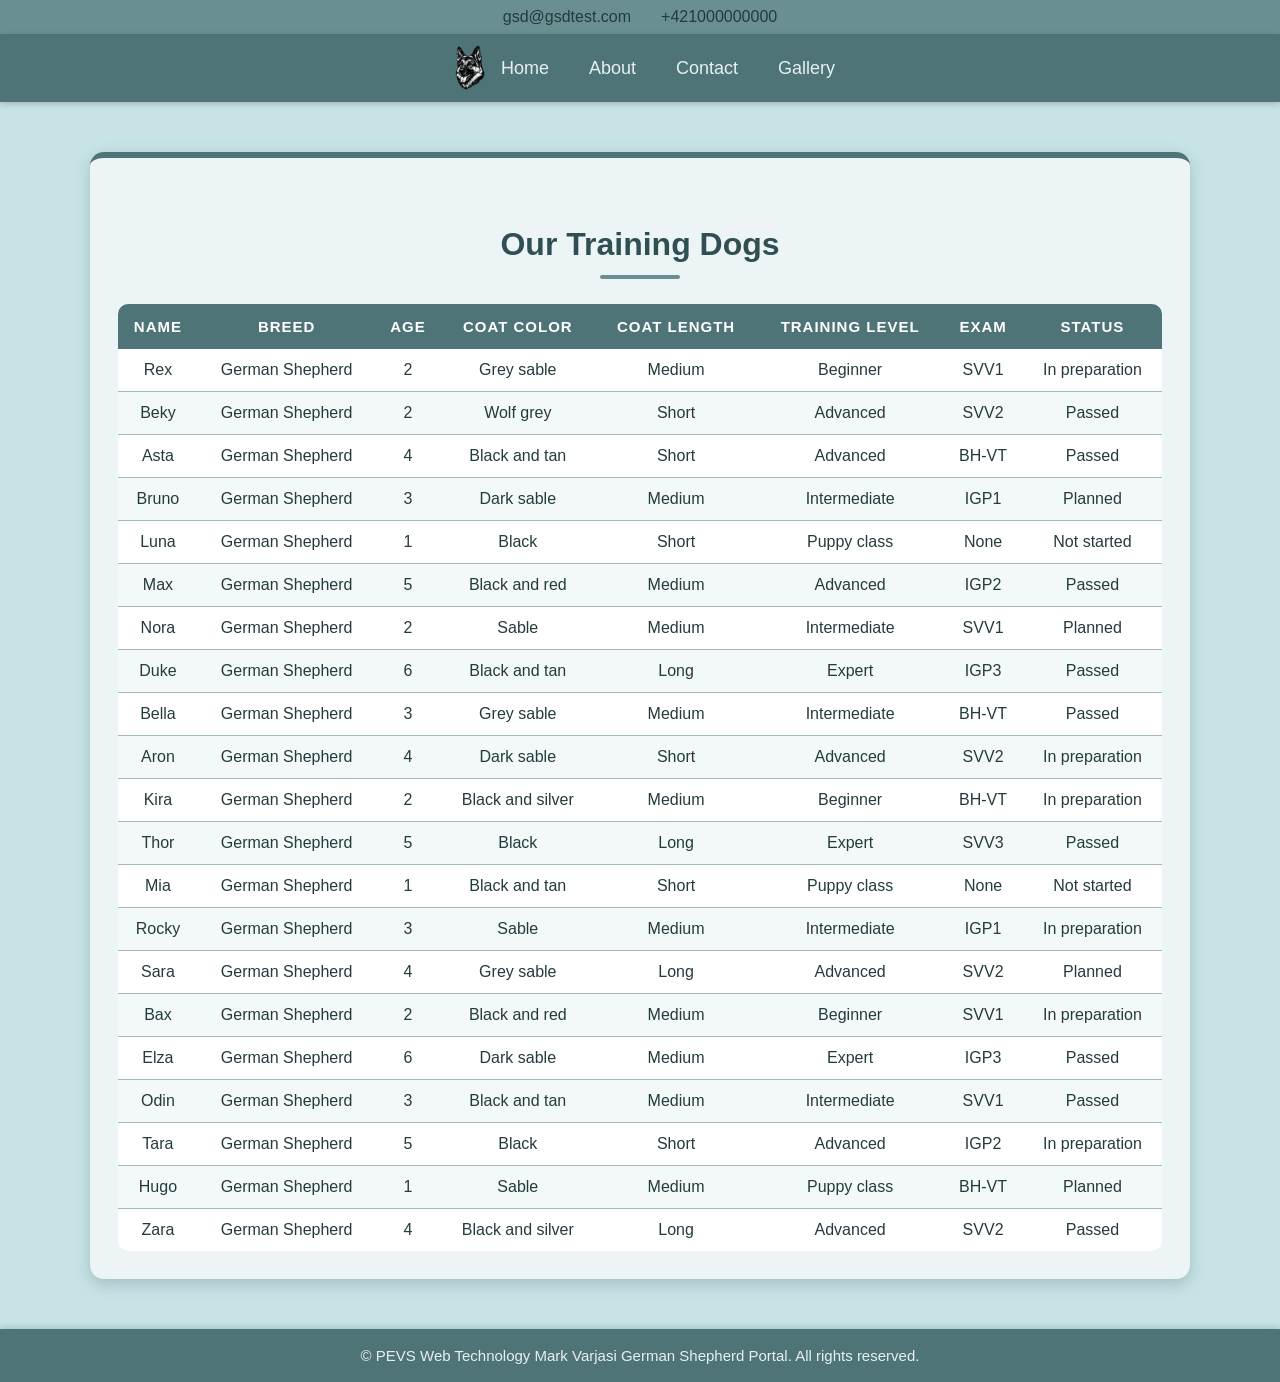
<file: About.html>
<!DOCTYPE html>
<html lang="en">
<head>
    <meta charset="UTF-8">
    <title>GSD About</title>
    <link rel="stylesheet" href="style.css">
    <meta name="viewport" content="width=device-width, initial-scale=1.0">
</head>

<body>

<header>
    <div class="quick_bar">
        <ul class="QuickContact">
            <li>gsd@gsdtest.com</li>
            <li>+421000000000</li>
        </ul>
    </div>
</header>

<nav class="navbar">
    <ul class="menu">
        <li>
            <a href="index.html">
                <img src="Images/german_shepherd_logo_index.svg" class="nav_logo">
                Home
            </a>
        </li>
        <li><a href="About.html" class="nav-links">About</a></li>
        <li><a href="Contact.html" class="nav-links">Contact</a></li>
        <li><a href="Gallery.html" class="nav-links">Gallery</a></li>
    </ul>
</nav>

<section class="dogs-section">
<h2>Our Training Dogs</h2>

    <div class="table-container">
    <table id="dogsTable">
        <thead>
        <tr>
            <th>Name</th>
            <th>Breed</th>
            <th>Age</th>
            <th>Coat Color</th>
            <th>Coat Length</th>
            <th>Training Level</th>
            <th>Exam</th>
            <th>Status</th>
        </tr>
        </thead>

        <tbody id="dogsTableBody">
        </tbody>
    </table>
    </div>
</section>

<script src="jsonLoad.js"></script>


<footer class="footer">
    <p>&copy; PEVS Web Technology Mark Varjasi German Shepherd Portal. All rights reserved.</p>
</footer>
</body>
</html>
</file>
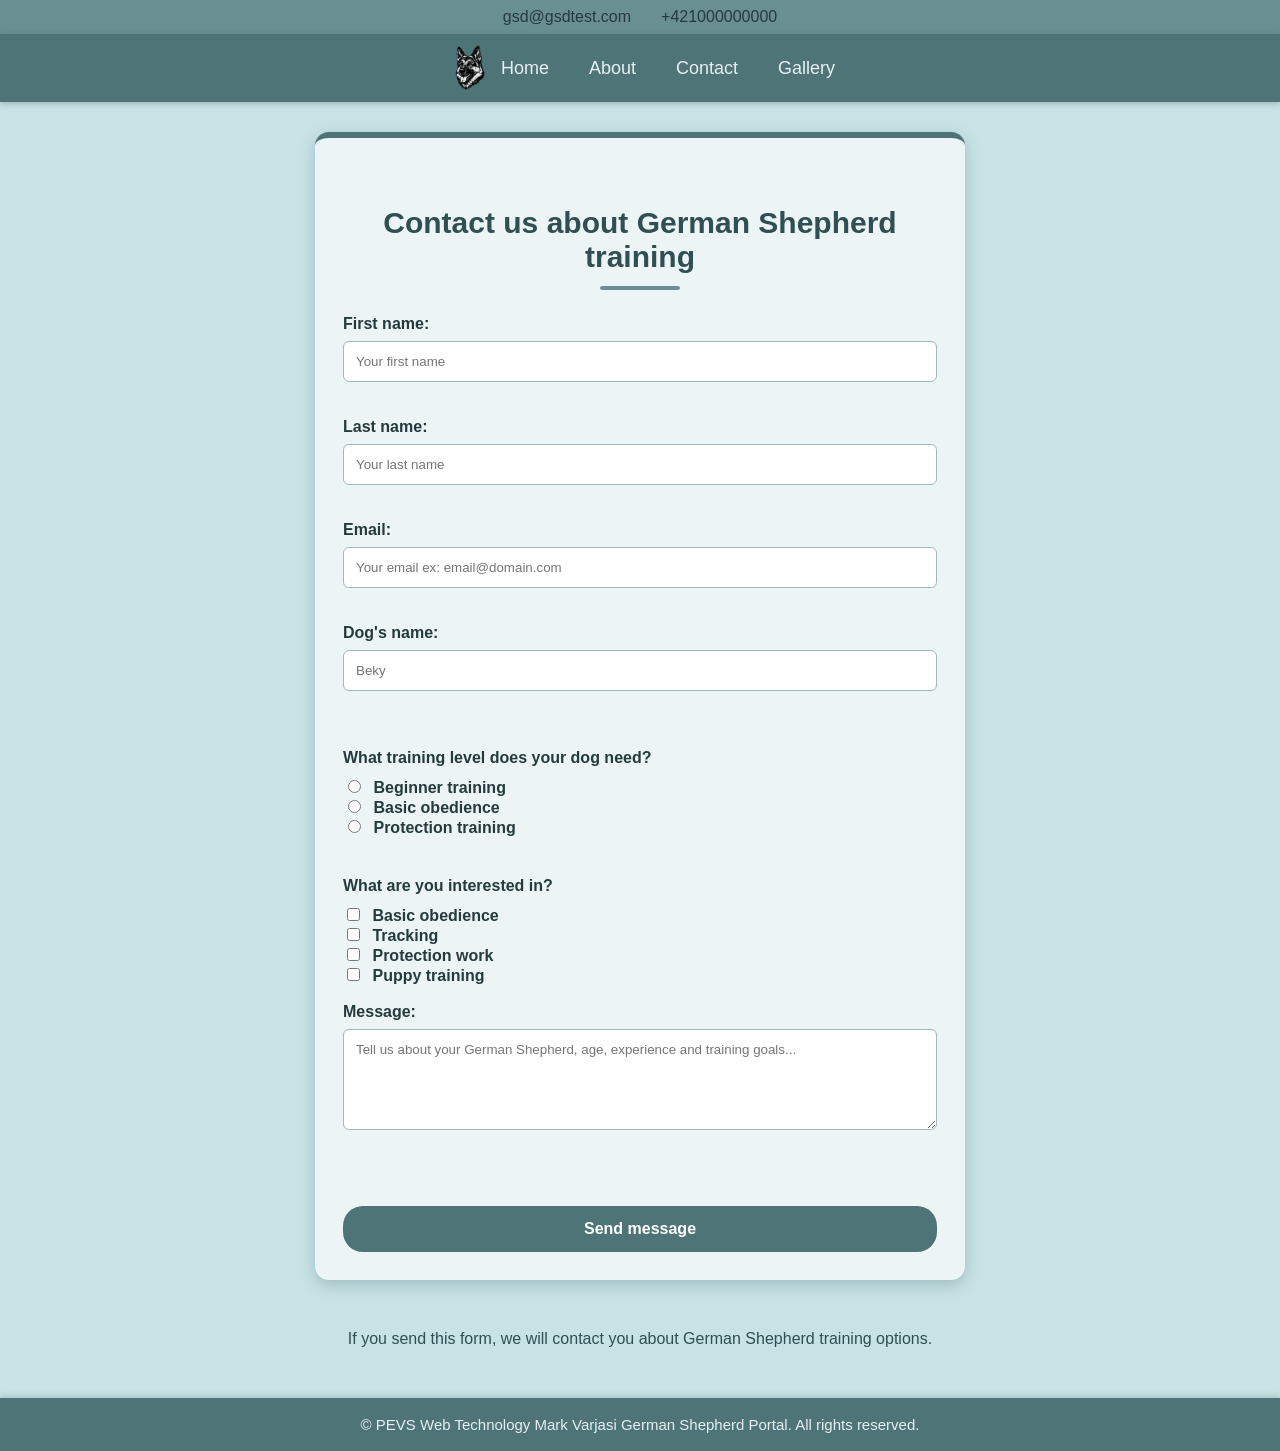
<file: Contact.html>
<!DOCTYPE html>
<html lang="en">
<head>
    <meta charset="UTF-8">
    <meta name="viewport" content="width=device-width, initial-scale=1.0">
    <title>GSD Contacts</title>
    <link rel="stylesheet" href="style.css">
</head>
<body>

<header>
    <div class="quick_bar">
        <ul class="QuickContact">
            <li>gsd@gsdtest.com</li>
            <li>+421000000000</li>
        </ul>
    </div>
</header>

<nav class="navbar">
    <ul class="menu">
        <li>
            <a href="index.html">
                <img src="Images/german_shepherd_logo_index.svg" class="nav_logo">
                Home
            </a>
        </li>
        <li><a href="About.html" class="nav-links">About</a></li>
        <li><a href="Contact.html" class="nav-links">Contact</a></li>
        <li><a href="Gallery.html" class="nav-links">Gallery</a></li>
    </ul>
</nav>


<form id="trainingForm" name="trainingForm" action="#" onsubmit="return validateForm()" method="post">
    <h2>Contact us about German Shepherd training</h2>

    <label for="fname">First name:</label><br>
    <input type="text" id="fname" name="fname" placeholder="Your first name" required><br>

    <label for="lname">Last name:</label><br>
    <input type="text" id="lname" name="lname" placeholder="Your last name" required><br>

    <label for="email">Email:</label><br>
    <input type="email" id="email" name="email" placeholder="Your email ex: email@domain.com" required><br>

    <label for="dogname">Dog's name:</label><br>
    <input type="text" id="dogname" name="dogname" placeholder="Beky" required><br>

    <p>What training level does your dog need?</p>

    <input type="radio" id="puppy" name="training_level" value="Puppy">
    <label for="puppy">Beginner training</label><br>

    <input type="radio" id="obedience" name="training_level" value="Obedience">
    <label for="obedience">Basic obedience</label><br>

    <input type="radio" id="protection" name="training_level" value="Protection">
    <label for="protection">Protection training</label><br><br>

    <p>What are you interested in?</p>

    <input type="checkbox" id="basic" name="interest_basic" value="Basic obedience">
    <label for="basic">Basic obedience</label><br>

    <input type="checkbox" id="tracking" name="interest_tracking" value="Tracking">
    <label for="tracking">Tracking</label><br>

    <input type="checkbox" id="protectionwork" name="interest_protection" value="Protection work">
    <label for="protectionwork">Protection work</label><br>

    <input type="checkbox" id="puppytraining" name="interest_puppy" value="Puppy training">
    <label for="puppytraining">Puppy training</label><br><br>

    <label for="message">Message:</label><br>
    <textarea id="message" name="message" rows="5" cols="30" placeholder="Tell us about your German Shepherd, age, experience and training goals..." required></textarea><br><br>

    <input type="submit" value="Send message">


</form>
<p>If you send this form, we will contact you about German Shepherd training options.</p>




<script src="script.js"></script>
<footer class="footer">
    <p>&copy; PEVS Web Technology Mark Varjasi German Shepherd Portal. All rights reserved.</p>
</footer>
</body>
</html>
</file>
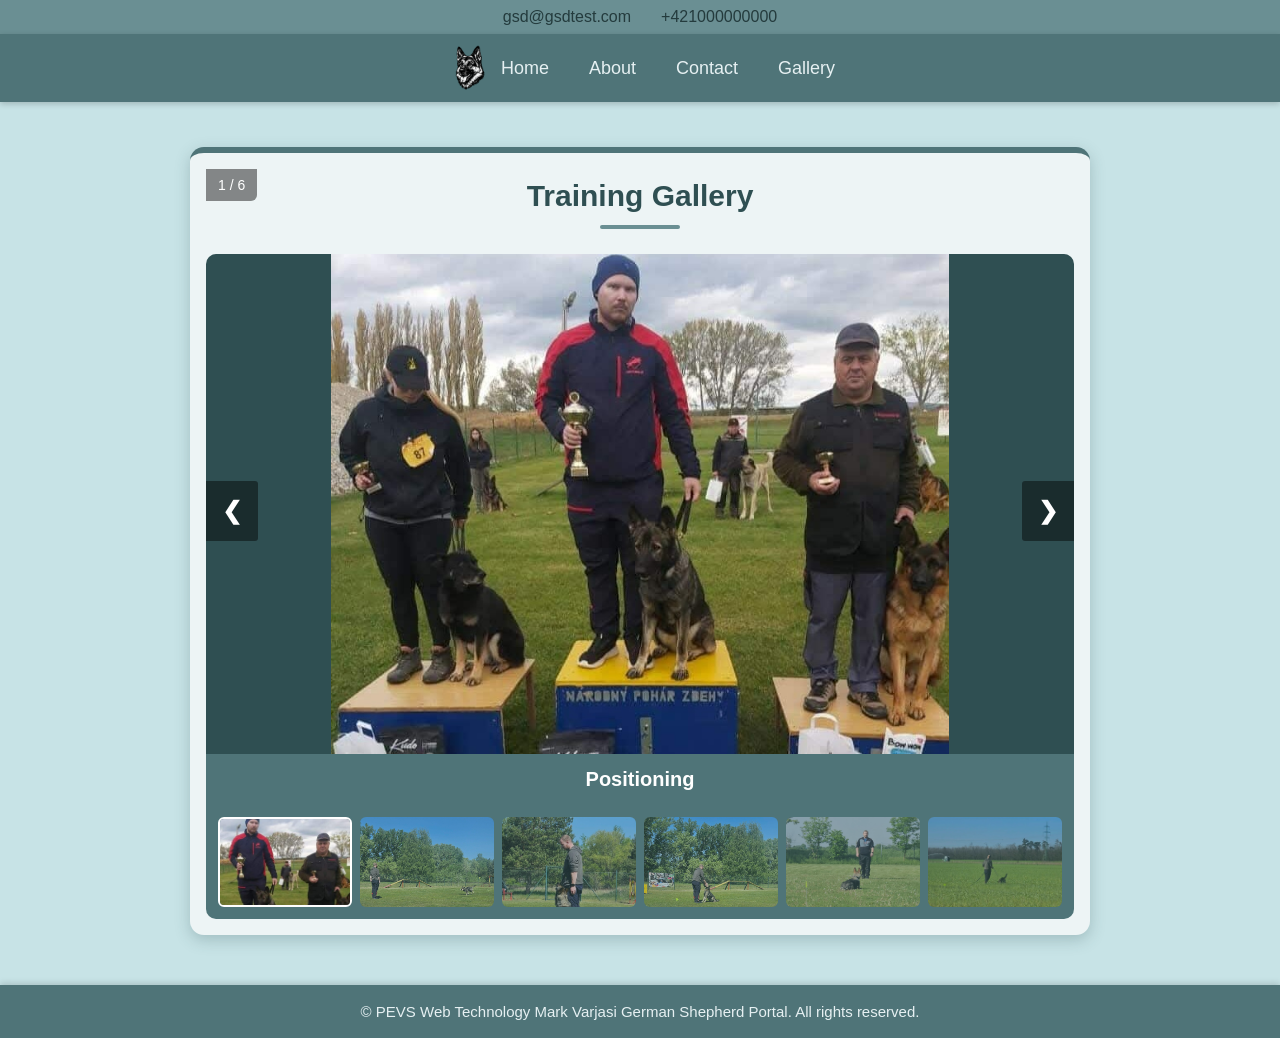
<file: Gallery.html>
<!DOCTYPE html>
<html lang="en">
<head>
    <meta charset="UTF-8">
    <title>GSD Gallery</title>
    <link rel="stylesheet" href="style.css">
    <meta name="viewport" content="width=device-width, initial-scale=1.0">
</head>

<body>
<header>
    <div class="quick_bar">
        <ul class="QuickContact">
            <li>gsd@gsdtest.com</li>
            <li>+421000000000</li>
        </ul>
    </div>
</header>

<nav class="navbar">
    <ul class="menu">
        <li>
            <a href="index.html">
                <img src="Images/german_shepherd_logo_index.svg" class="nav_logo">
                Home
            </a>
        </li>
        <li><a href="About.html" class="nav-links">About</a></li>
        <li><a href="Contact.html" class="nav-links">Contact</a></li>
        <li><a href="Gallery.html" class="nav-links">Gallery</a></li>
    </ul>
</nav>





<!-- Container for the image gallery -->
<div class="container">
    <h2>Training Gallery</h2>

    <!-- Full-width images with number text -->
    <div class="mySlides">
        <div class="numbertext">1 / 6</div>
        <img src="Images/BekyWeb/9c65c5a9d58cb1a6fc1fc4f3417e31de.jpeg" style="width:100%">
    </div>

    <div class="mySlides">
        <div class="numbertext">2 / 6</div>
        <img src="Images/BekyWeb/att.htCa6ecUVoZpQF1dCPrpI0XsyuKlpiov1V-wL3kKbA4.jpg" style="width:100%">
    </div>

    <div class="mySlides">
        <div class="numbertext">3 / 6</div>
        <img src="Images/BekyWeb/att.J_el82UVM1iBqhIGgNXzeVHNbGP9njW22uMZSQBAwRM.jpg" style="width:100%">
    </div>

    <div class="mySlides">
        <div class="numbertext">4 / 6</div>
        <img src="Images/BekyWeb/att.kmI7XauIuvDSc4nvHsuGa8Lh1rmwjS37q4umP_SF884.jpg" style="width:100%">
    </div>

    <div class="mySlides">
        <div class="numbertext">5 / 6</div>
        <img src="Images/BekyWeb/att.MyWDWP5JcJvD_cu_N7idahaBag_D8hsms3sRUHOSQ8w.jpg" style="width:100%">
    </div>

    <div class="mySlides">
        <div class="numbertext">6 / 6</div>
        <img src="Images/BekyWeb/att.xXjqGx9esLxgt4E8A_I8zbqhYfIa-SblXNN_Cm-Q6QM.jpg" style="width:100%">
    </div>

    <!-- Next and previous buttons -->
    <a class="prev" onclick="plusSlides(-1)">&#10094;</a>
    <a class="next" onclick="plusSlides(1)">&#10095;</a>

    <!-- Image text -->
    <div class="caption-container">
        <p id="caption"></p>
    </div>

    <!-- Thumbnail images -->
    <div class="row">
        <div class="column">
            <img class="demo cursor" src="Images/BekyWeb/9c65c5a9d58cb1a6fc1fc4f3417e31deTHUMB.jpeg" style="width:100%" onclick="currentSlide(1)" alt="Positioning">
        </div>
        <div class="column">
            <img class="demo cursor" src="Images/BekyWeb/att.htCa6ecUVoZpQF1dCPrpI0XsyuKlpiov1V-wL3kKbA4.jpg" style="width:100%" onclick="currentSlide(2)" alt="Retrieve">
        </div>
        <div class="column">
            <img class="demo cursor" src="Images/BekyWeb/att.J_el82UVM1iBqhIGgNXzeVHNbGP9njW22uMZSQBAwRM.jpg" style="width:100%" onclick="currentSlide(3)" alt="Starting heel position">
        </div>
        <div class="column">
            <img class="demo cursor" src="Images/BekyWeb/att.kmI7XauIuvDSc4nvHsuGa8Lh1rmwjS37q4umP_SF884.jpg" style="width:100%" onclick="currentSlide(4)" alt="Retrieve handover">
        </div>
        <div class="column">
            <img class="demo cursor" src="Images/BekyWeb/att.MyWDWP5JcJvD_cu_N7idahaBag_D8hsms3sRUHOSQ8w.jpg" style="width:100%" onclick="currentSlide(5)" alt="Down stay">
        </div>
        <div class="column">
            <img class="demo cursor" src="Images/BekyWeb/att.xXjqGx9esLxgt4E8A_I8zbqhYfIa-SblXNN_Cm-Q6QM.jpg" style="width:100%" onclick="currentSlide(6)" alt="Free tracking">
        </div>
    </div>
</div>



<script src="script.js"></script>

<footer class="footer">
    <p>&copy; PEVS Web Technology Mark Varjasi German Shepherd Portal. All rights reserved.</p>
</footer>
</body>
</html>
</file>
<file: style.css>
/* hlavné farby webu */
:root {
    --bg-main: #c7e3e6;
    --bg-card: #edf4f5;
    --bg-white: #ffffff;

    --primary-dark: #2f4f52;
    --primary: #4f7478;
    --primary-light: #6a8f93;
    --primary-hover: #3d5f63;

    --text-main: #243b3d;
    --text-soft: #e6f0f2;

    --border-soft: #9fb9bc;
    --shadow-soft: rgba(47, 79, 82, 0.25);
}

/* GLOBAL */

* {
    box-sizing: border-box;
}

body {
    background-color: var(--bg-main);
    margin: 0;
    color: var(--text-main);
    font-family: Arial, sans-serif;
}

img {
    max-width: 100%;
    vertical-align: middle;
}

h1,
h2,
h3 {
    color: var(--primary-dark);
}

h2 {
    text-align: center;
    font-size: 30px;
    margin: 40px 0 25px 0;
}

h2::after {
    content: "";
    display: block;
    width: 80px;
    height: 4px;
    background-color: var(--primary-light);
    margin: 12px auto 0 auto;
    border-radius: 10px;
}

/* HEADER */

header {
    width: 100%;
}

.quick_bar {
    width: 100%;
    background-color: var(--primary-light);
    padding: 8px 20px;
}

.QuickContact {
    list-style: none;
    margin: 0;
    padding: 0;

    display: flex;
    justify-content: center;
    align-items: center;
    gap: 30px;
}

/* NAVBAR */

.navbar {
    position: sticky;
    top: 0;
    z-index: 1000;
    width: 100%;
    background: var(--primary);
    box-shadow: 0 2px 6px rgba(0,0,0,0.2);
}

.menu {
    list-style: none;
    margin: 0 auto;
    padding: 10px 20px;
    max-width: 1000px;

    display: flex;
    justify-content: center;
    align-items: center;
    gap: 40px;
}

.menu a {
    text-decoration: none;
    color: var(--text-soft);
    font-size: 18px;
    font-weight: 500;
    display: flex;
    align-items: center;
    gap: 8px;
    transition: 0.3s;
}

.menu a:hover {
    color: white;
    text-decoration: underline;
}

.menu a.active {
    color: white;
    font-weight: 700;
}

.nav_logo {
    width: 48px;
    height: 48px;
    object-fit: contain;
}

/* HOME PAGE */

.home-main {
    min-height: 430px;
    background:
            linear-gradient(rgba(47, 79, 82, 0.68), rgba(47, 79, 82, 0.68)),
            url("Images/IMG_2653.JPG");
    background-size: cover;
    background-position: center;
    display: flex;
    justify-content: center;
    align-items: center;
    text-align: center;
}

.home-main-content {
    max-width: 850px;
    padding: 40px 25px;
    color: white;
}

.home-main-content h1 {
    color: white;
    font-size: 48px;
    margin-bottom: 18px;
}

.home-main-content p {
    font-size: 19px;
    line-height: 1.7;
    margin-bottom: 30px;
}

.home-button {
    display: inline-block;
    background-color: var(--bg-white);
    color: var(--primary-dark);
    padding: 13px 28px;
    border-radius: 30px;
    text-decoration: none;
    font-weight: bold;
    transition: 0.3s;
}

.home-button:hover {
    background-color: var(--bg-card);
    transform: translateY(-2px);
}

.home-introduction {
    max-width: 1000px;
    margin: 45px auto;
    padding: 30px;
    background-color: var(--bg-card);
    border-radius: 14px;
    box-shadow: 0 5px 15px var(--shadow-soft);
    text-align: center;
    border-top: 6px solid var(--primary);
}

.home-introduction h2 {
    margin-bottom: 16px;
}

.home-introduction p {
    color: var(--text-main);
    font-size: 17px;
    line-height: 1.7;
}

.latest-news {
    max-width: 1100px;
    margin: 45px auto;
    padding: 20px;
}

.latest-news h2 {
    margin-bottom: 30px;
}

.news-grid {
    display: grid;
    grid-template-columns: repeat(2, 1fr);
    gap: 28px;
}

.home-news-card {
    background-color: var(--bg-card);
    border-radius: 14px;
    overflow: hidden;
    box-shadow: 0 5px 15px var(--shadow-soft);
    border-top: 6px solid var(--primary);
    transition: 0.3s;
    display: flex;
    flex-direction: column;
}

.home-news-card:hover {
    transform: translateY(-5px);
}

.home-news-card img {
    width: 100%;
    height: 240px;
    object-fit: cover;
    object-position: 50% 20%;
    display: block;
}

.news-card-content {
    padding: 24px;
    flex: 1;
    display: flex;
    flex-direction: column;
}

.news-date {
    color: var(--primary-light);
    font-weight: bold;
    margin-bottom: 8px;
}

.news-card-content h3 {
    margin-top: 0;
    margin-bottom: 12px;
}

.news-card-content p {
    color: var(--text-main);
    line-height: 1.6;
}

.read-more {
    display: inline-block;
    margin-top: auto;
    align-self: flex-start;
    color: white;
    background-color: var(--primary);
    padding: 10px 18px;
    border-radius: 20px;
    text-decoration: none;
    font-weight: bold;
    transition: 0.3s;
}

.read-more:hover {
    background-color: var(--primary-hover);
}

/* GALLERY */

.container {
    position: relative;
    max-width: 900px;
    margin: 45px auto;
    background-color: var(--bg-card);
    padding: 16px;
    box-shadow: 0 5px 15px var(--shadow-soft);
    border-radius: 14px;
    border-top: 6px solid var(--primary);
}

.container h2 {
    margin-top: 10px;
    margin-bottom: 25px;
}

.mySlides {
    display: none;
}

.mySlides img {
    width: 100%;
    height: 500px;
    object-fit: contain;
    background-color: var(--primary-dark);
    border-radius: 10px 10px 0 0;
}

.cursor {
    cursor: pointer;
}

.prev,
.next {
    cursor: pointer;
    position: absolute;
    top: 42%;
    padding: 16px;
    color: white;
    font-weight: bold;
    font-size: 24px;
    background-color: rgba(0, 0, 0, 0.45);
    user-select: none;
    transition: 0.3s;
}

.next {
    right: 16px;
    border-radius: 3px 0 0 3px;
}

.prev {
    left: 16px;
    border-radius: 0 3px 3px 0;
}

.prev:hover,
.next:hover {
    background-color: rgba(0, 0, 0, 0.8);
}

.numbertext {
    color: white;
    font-size: 14px;
    padding: 8px 12px;
    position: absolute;
    top: 16px;
    left: 16px;
    background-color: rgba(0,0,0,0.45);
    border-radius: 0 0 6px 0;
}

.caption-container {
    text-align: center;
    background-color: var(--primary);
    padding: 14px;
}

#caption {
    color: white;
    font-size: 20px;
    font-weight: bold;
    margin: 0;
}

.row {
    display: flex;
    gap: 8px;
    padding: 12px;
    background-color: var(--primary);
    border-radius: 0 0 10px 10px;
}

.column {
    flex: 1;
}

.demo {
    opacity: 0.65;
    width: 100%;
    height: 90px;
    object-fit: cover;
    border-radius: 6px;
    transition: 0.3s;
}

.demo.active,
.demo:hover {
    opacity: 1;
    border: 2px solid white;
}

/* CONTACT */

form {
    max-width: 650px;
    margin: 30px auto 50px auto;
    border-radius: 14px;
    background-color: var(--bg-card);
    padding: 28px;
    box-shadow: 0 5px 15px var(--shadow-soft);
    border-top: 6px solid var(--primary);
}

form label {
    color: var(--text-main);
    font-weight: 600;
}

form p {
    color: var(--text-main);
    font-weight: 700;
    margin-top: 22px;
    margin-bottom: 10px;
}

input[type=text],
input[type=email],
textarea,
select {
    width: 100%;
    padding: 12px;
    margin: 8px 0 18px 0;
    display: block;
    border: 1px solid var(--border-soft);
    border-radius: 6px;
    background-color: var(--bg-white);
    color: var(--text-main);
    font-family: inherit;
}

input[type=text]:focus,
input[type=email]:focus,
textarea:focus,
select:focus {
    outline: none;
    border-color: var(--primary);
    box-shadow: 0 0 6px rgba(79, 116, 120, 0.45);
}

textarea {
    resize: vertical;
}

input[type=radio],
input[type=checkbox] {
    margin-right: 8px;
    accent-color: var(--primary);
}

input[type=submit] {
    width: 100%;
    background-color: var(--primary);
    color: white;
    padding: 14px;
    margin-top: 22px;
    border: none;
    border-radius: 20px;
    cursor: pointer;
    font-size: 16px;
    font-weight: bold;
    transition: 0.3s;
}

input[type=submit]:hover {
    background-color: var(--primary-hover);
}

form + p {
    text-align: center;
    color: var(--primary-dark);
    margin-bottom: 40px;
}

.form-note {
    text-align: center;
    color: var(--primary-dark);
    margin: -25px 15px 40px 15px;
}

/* ABOUT / DOGS JSON TABLE */

.dogs-section {
    width: 90%;
    max-width: 1100px;
    margin: 50px auto;
    padding: 28px;
    background-color: var(--bg-card);
    border-radius: 14px;
    box-shadow: 0 5px 15px var(--shadow-soft);
    border-top: 6px solid var(--primary);
}

.table-container {
    width: 100%;
    overflow-x: auto;
    -webkit-overflow-scrolling: touch;
}

.dogs-section h2 {
    margin-bottom: 25px;
    font-size: 32px;
}

#dogsTable {
    width: 100%;
    min-width: 850px;
    border-collapse: collapse;
    background-color: var(--bg-white);
    overflow: hidden;
    border-radius: 10px;
}

#dogsTable th {
    background-color: var(--primary);
    color: white;
    padding: 14px 10px;
    font-size: 15px;
    text-transform: uppercase;
    letter-spacing: 1px;
}

#dogsTable td {
    padding: 12px 10px;
    text-align: center;
    color: var(--text-main);
    border-bottom: 1px solid var(--border-soft);
}

#dogsTable tr:nth-child(even) {
    background-color: #f3f8f9;
}

#dogsTable tr:hover {
    background-color: #d8ecef;
    transition: 0.2s;
}

#dogsTable tr:last-child td {
    border-bottom: none;
}

/* NEWS DETAIL PAGES */

.news-page {
    width: 100%;
    padding: 50px 20px;
}

.news-detail-card {
    max-width: 900px;
    margin: 0 auto;
    background-color: var(--bg-card);
    padding: 35px;
    border-radius: 14px;
    box-shadow: 0 5px 15px var(--shadow-soft);
    border-top: 6px solid var(--primary);
}

.news-detail-card h1 {
    margin-top: 5px;
    margin-bottom: 20px;
    font-size: 34px;
}

.news-detail-card p {
    line-height: 1.7;
    font-size: 16px;
    margin-bottom: 18px;
    color: var(--text-main);
}

.news-detail-card .news-date {
    color: var(--primary);
    font-weight: bold;
    margin-bottom: 8px;
}

.news-detail-image {
    width: 100%;
    max-height: 420px;
    object-fit: cover;
    object-position: center 65%;
    display: block;
    border-radius: 12px;
    margin: 25px 0 30px 0;
}

.back-button {
    display: inline-block;
    margin-top: 20px;
    background-color: var(--primary);
    color: var(--text-soft);
    text-decoration: none;
    padding: 11px 18px;
    border-radius: 20px;
    font-weight: bold;
    transition: 0.3s;
}

.back-button:hover {
    background-color: var(--primary-hover);
}

/* FOOTER */

.footer {
    background-color: var(--primary);
    color: var(--text-soft);
    text-align: center;
    padding: 18px 10px;
    margin-top: 50px;
    box-shadow: 0 -2px 6px rgba(0,0,0,0.15);
}

.footer p {
    margin: 0;
    font-size: 15px;
}

/* MOBILE */

@media (max-width: 600px) {
    .QuickContact {
        flex-direction: column;
        gap: 5px;
        font-size: 14px;
    }

    .menu {
        gap: 15px;
        padding: 10px;
        flex-wrap: wrap;
    }

    .menu a {
        font-size: 15px;
    }

    .nav_logo {
        width: 38px;
        height: 38px;
    }

    h2 {
        font-size: 24px;
        padding: 0 15px;
        line-height: 1.3;
    }

    /* home */

    .home-main {
        min-height: 340px;
    }

    .home-main-content {
        padding: 30px 18px;
    }

    .home-main-content h1 {
        font-size: 34px;
    }

    .home-main-content p {
        font-size: 16px;
    }

    .home-introduction {
        margin: 25px 12px;
        padding: 22px;
    }

    .latest-news {
        margin: 25px 12px;
        padding: 0;
    }

    .news-grid {
        grid-template-columns: 1fr;
    }

    .home-news-card img {
        height: 220px;
    }

    /* gallery */

    .container {
        margin: 30px 12px;
        padding: 12px;
    }

    .mySlides img {
        height: 320px;
    }

    .row {
        gap: 6px;
        padding: 8px;
        overflow-x: auto;
    }

    .column {
        min-width: 75px;
        flex: 0 0 75px;
    }

    .demo {
        height: 65px;
    }

    #caption {
        font-size: 16px;
    }

    .prev,
    .next {
        padding: 11px;
        font-size: 20px;
    }

    .next {
        right: 12px;
    }

    .prev {
        left: 12px;
    }

    /* contact */

    form {
        margin: 20px 15px 40px 15px;
        padding: 20px;
    }

    input[type=text],
    input[type=email],
    textarea,
    select {
        font-size: 16px;
    }

    /* about */

    .dogs-section {
        width: 94%;
        padding: 15px;
        margin: 35px auto;
    }

    .dogs-section h2 {
        margin-top: 5px;
        font-size: 25px;
    }

    #dogsTable {
        min-width: 850px;
    }

    #dogsTable th,
    #dogsTable td {
        padding: 10px 8px;
        font-size: 14px;
    }

    /* news */

    .news-page {
        padding: 30px 12px;
    }

    .news-detail-card {
        padding: 22px;
    }

    .news-detail-card h1 {
        font-size: 25px;
    }

    .news-detail-image {
        max-height: 260px;
    }
}
</file>
